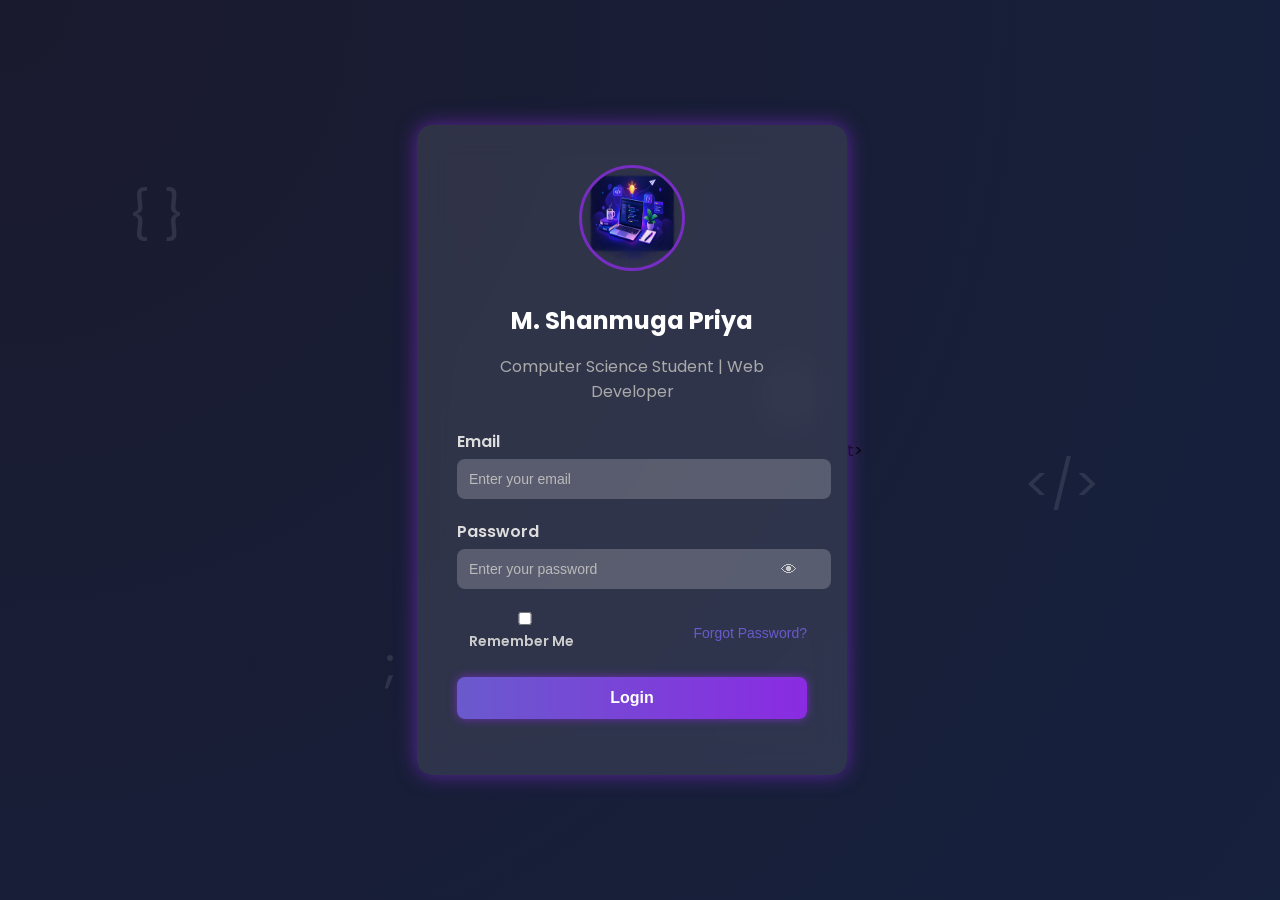
<file: index.html>
<!DOCTYPE html>
<html lang="en">
<head>
  <meta name="google-site-verification" content="Z_BVxUFABUWwLE1CifmSj4TTTbGhtwkJfl77-MFA23s" />
  <title>Portfolio Login</title>
  <link rel="stylesheet" href="login.css">
  <link href="https://fonts.googleapis.com/css2?family=Poppins:wght@400;600&family=Inter:wght@400;600&display=swap" rel="stylesheet">
</head>
<body>
  <div class="background">
    <!-- Floating code symbols -->
    <span class="symbol">{ }</span>
    <span class="symbol">&lt;/&gt;</span>
    <span class="symbol">;</span>
    <span class="symbol">()</span>
  </div>

  <div class="login-card">
    <img src="ChatGPT Image Aug 11, 2026, 03_56_58 PM.png" alt="Profile Photo" class="profile-pic">
    <h2>M. Shanmuga Priya</h2>
    <p class="subtitle">Computer Science Student | Web Developer</p>



    <form id="loginForm">
      <div id="loginPanel">
        <div class="input-group">
          <label for="email">Email</label>
          <input type="email" id="email" placeholder="Enter your email" required>
        </div>

        <div class="input-group password-group">
          <label for="password">Password</label>
          <input type="password" id="password" placeholder="Enter your password" required>
          <span class="toggle-password" onclick="togglePassword()">👁</span>
        </div>

        <div class="options">
          <label><input type="checkbox" id="remember"> Remember Me</label>
          <button type="button" class="forgot" id="forgotLink">Forgot Password?</button>
        </div>

        <button type="submit" class="login-btn">Login</button>
      </div>

      <div id="forgotPanel" class="hidden">
        <div class="input-group password-group">
          <label for="forgot-new-password">New Password</label>
          <input type="password" id="forgot-new-password" placeholder="Enter new password">
        </div>

        <div class="input-group password-group">
          <label for="forgot-confirm-password">Confirm New Password</label>
          <input type="password" id="forgot-confirm-password" placeholder="Confirm new password">
        </div>

        <div class="options reset-options">
          <label><input type="checkbox" id="show-forgot-passwords"> Show/Hide Password</label>
        </div>

        <button type="button" class="login-btn" id="forgotUpdateBtn">Change Password</button>
        <button type="button" class="login-btn secondary-btn" id="backToLoginBtn">Back to Login</button>
        <p id="forgot-message" class="message"></p>
      </div>

      <p id="error-message"></p>
    </form>
  </div>

  <script src="login.js"></script>                                                                                                            t>
</body>
</html>
</file>
<file: login.css>
body {
  margin: 0;
  font-family: 'Poppins', 'Inter', sans-serif;
  background: radial-gradient(circle at top left, #1a1a2e, #16213e);
  height: 100vh;
  display: flex;
  justify-content: center;
  align-items: center;
  overflow: hidden;
}

.background .symbol {
  position: absolute;
  color: rgba(255,255,255,0.1);
  font-size: 3rem;
  animation: float 10s infinite ease-in-out;
}

.symbol:nth-child(1) { top: 20%; left: 10%; }
.symbol:nth-child(2) { top: 50%; left: 80%; }
.symbol:nth-child(3) { top: 70%; left: 30%; }
.symbol:nth-child(4) { top: 40%; left: 60%; }

@keyframes float {
  0%, 100% { transform: translateY(0); }
  50% { transform: translateY(-20px); }
}

.login-card {
  background: rgba(255,255,255,0.1);
  backdrop-filter: blur(15px);
  border-radius: 15px;
  padding: 40px;
  text-align: center;
  width: 350px;
  box-shadow: 0 0 20px rgba(138,43,226,0.6);
}

.profile-pic {
  width: 100px;
  height: 100px;
  border-radius: 50%;
  border: 3px solid rgba(138,43,226,0.8);
  margin-bottom: 15px;
}

h2 {
  color: #fff;
  margin: 10px 0;
}

.subtitle {
  color: #aaa;
  margin-bottom: 25px;
}

.input-group {
  margin-bottom: 20px;
  text-align: left;
}

label {
  color: #ddd;
  font-weight: 600;
  margin-bottom: 5px;
  display: block;
}

input {
  width: 100%;
  padding: 12px;
  border: none;
  border-radius: 8px;
  background: rgba(255,255,255,0.2);
  color: #fff;
  font-size: 14px;
}

input::placeholder {
  color: #bbb;
}

.password-group {
  position: relative;
}

.toggle-password {
  position: absolute;
  right: 10px;
  top: 38px;
  cursor: pointer;
  color: #ccc;
}

.options {
  display: flex;
  justify-content: space-between;
  align-items: center;
  margin-bottom: 20px;
}

.options label {
  color: #ccc;
  font-size: 14px;
}

.options .forgot {
  background: transparent;
  border: none;
  padding: 0;
  color: #6a5acd;
  text-decoration: none;
  font-size: 14px;
  cursor: pointer;
}

.options .forgot:hover {
  text-decoration: underline;
}

.secondary-btn {
  margin-top: 10px;
}

.message {
  color: #8fbc8f;
  margin: 10px 0 0;
  font-size: 14px;
  min-height: 18px;
}

.hidden { display: none; }

#strength {
  color: #ff4d4d;
  margin: 10px 0;
  font-size: 14px;
}


.login-btn {
  width: 100%;
  padding: 12px;
  background: linear-gradient(90deg, #6a5acd, #8a2be2);
  border: none;
  border-radius: 8px;
  color: #fff;
  font-size: 16px;
  font-weight: bold;
  cursor: pointer;
  transition: 0.3s ease;
  box-shadow: 0 0 10px rgba(138,43,226,0.7);
}

.login-btn:hover {
  background: linear-gradient(90deg, #8a2be2, #6a5acd);
  box-shadow: 0 0 20px rgba(138,43,226,1);
}

#error-message {
  color: #ff4d4d;
  margin-top: 10px;
}
</file>
